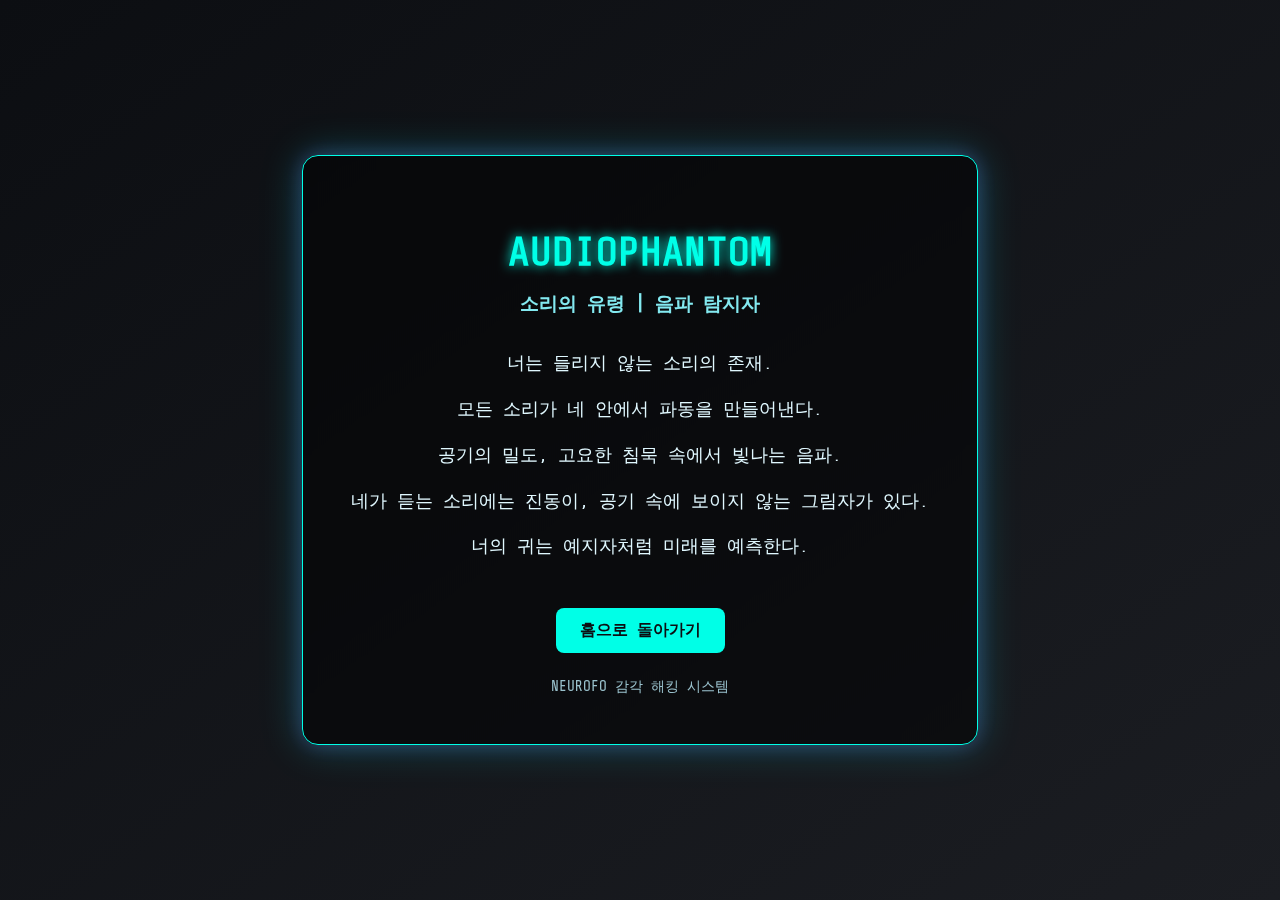
<file: audiophantom.html>
<!DOCTYPE html>
<html lang="ko">
<head>
  <meta charset="UTF-8" />
  <meta name="viewport" content="width=device-width, initial-scale=1.0" />
  <title>AUDIOPHANTOM | 감각 카드</title>
  <style>
    @import url('https://fonts.googleapis.com/css2?family=Share+Tech+Mono&display=swap');

    body {
      margin: 0;
      padding: 0;
      background: linear-gradient(145deg, #0c0e12, #1b1d22);
      font-family: 'Share Tech Mono', monospace;
      color: #ffffff;
      display: flex;
      flex-direction: column;
      justify-content: center;
      align-items: center;
      height: 100vh;
      text-align: center;
    }

    .container {
      background: rgba(0, 0, 0, 0.5);
      border: 1px solid #00ffe7;
      padding: 3rem;
      border-radius: 16px;
      box-shadow: 0 0 40px rgba(0, 255, 255, 0.25), 0 0 20px rgba(130, 110, 255, 0.3);
      max-width: 600px;
      backdrop-filter: blur(6px);
    }

    h1 {
      font-size: 2.5rem;
      color: #00ffe7;
      margin-bottom: 1rem;
      text-shadow: 0 0 12px #00ffe7;
    }

    h2 {
      font-size: 1.2rem;
      color: #83e9f0;
      margin-top: 0;
      margin-bottom: 2rem;
    }

    p {
      font-size: 1.1rem;
      line-height: 1.6;
      color: #e0f8ff;
      margin-bottom: 1rem;
    }

    .tag {
      font-size: 0.9rem;
      color: #99c1cc;
      margin-top: 1.5rem;
    }

    a {
      display: inline-block;
      margin-top: 2rem;
      padding: 0.75rem 1.5rem;
      color: #0c0e12;
      background-color: #00ffe7;
      text-decoration: none;
      border-radius: 8px;
      font-weight: bold;
      transition: all 0.3s ease;
    }

    a:hover {
      background-color: #6acaff;
      color: #0c0e12;
    }
  </style>
</head>
<body>
  <div class="container">
    <h1>AUDIOPHANTOM</h1>
    <h2>소리의 유령 | 음파 탐지자</h2>
    <p>너는 들리지 않는 소리의 존재.</p>
    <p>모든 소리가 네 안에서 파동을 만들어낸다.</p>
    <p>공기의 밀도, 고요한 침묵 속에서 빛나는 음파.</p>
    <p>네가 듣는 소리에는 진동이, 공기 속에 보이지 않는 그림자가 있다.</p>
    <p>너의 귀는 예지자처럼 미래를 예측한다.</p>
    <a href="index.html">홈으로 돌아가기</a>
    <div class="tag">NEUROFO 감각 해킹 시스템</div>
  </div>
</body>
</html>
</file>
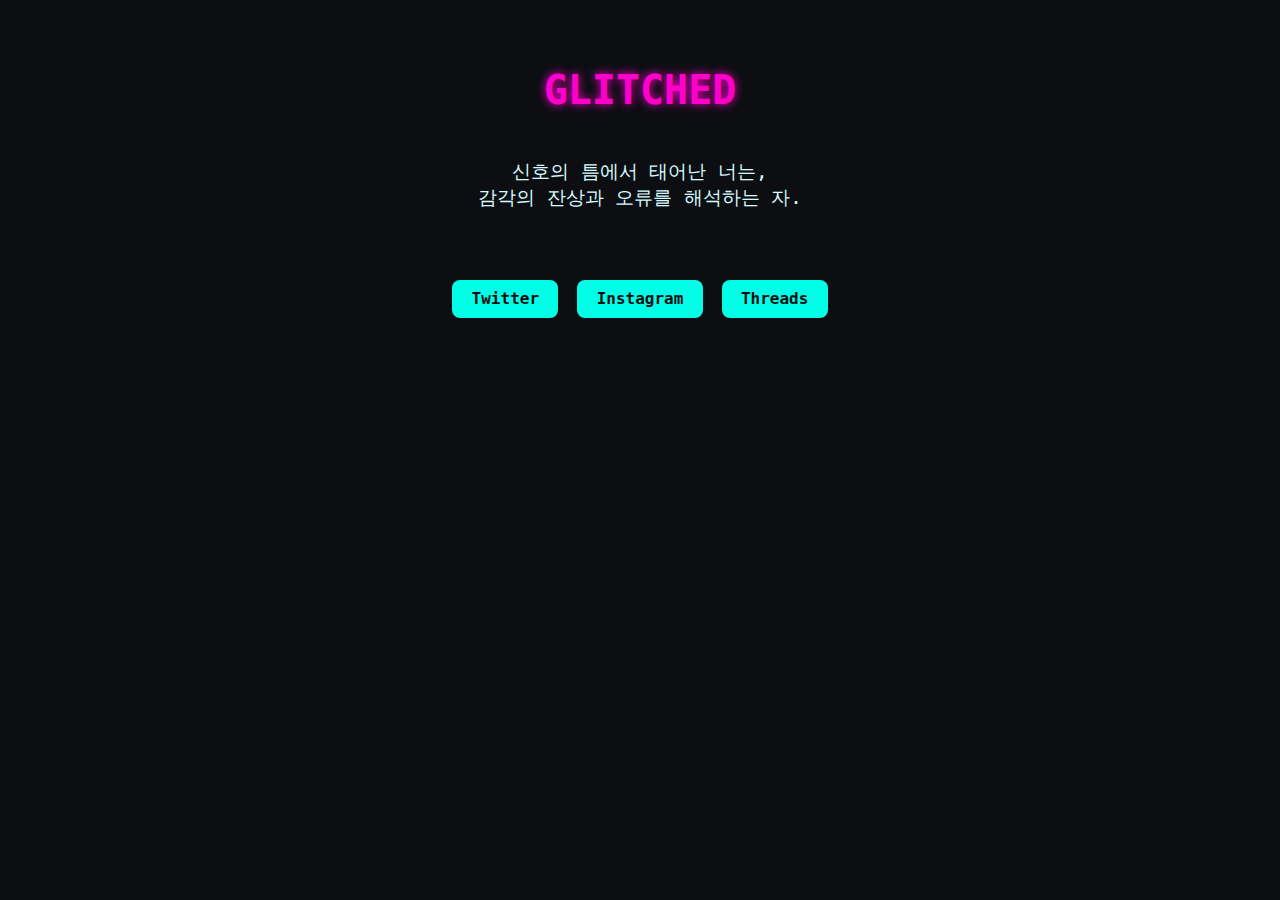
<file: glitched.html>
<!DOCTYPE html>
<html lang="ko">
<head>
  <meta charset="UTF-8" />
  <meta name="viewport" content="width=device-width, initial-scale=1.0" />
  <title>NEUROFO | GLITCHED</title>
  <style>
    body {
      background-color: #0c0e12;
      color: #d6faff;
      font-family: 'Share Tech Mono', monospace;
      display: flex;
      flex-direction: column;
      align-items: center;
      padding: 2rem;
      text-align: center;
    }

    h1 {
      font-size: 2.5rem;
      color: #ff00cc;
      text-shadow: 0 0 10px #ff00cc;
    }

    p {
      font-size: 1.2rem;
      margin-bottom: 2rem;
    }

    .share-buttons {
      margin-top: 2rem;
    }

    .share-btn {
      display: inline-block;
      margin: 0.3rem;
      padding: 0.6rem 1.2rem;
      background-color: #00ffe7;
      color: #0c0e12;
      text-decoration: none;
      border-radius: 8px;
      font-weight: bold;
      transition: all 0.3s ease;
    }

    .share-btn:hover {
      background-color: #6acaff;
    }
  </style>
</head>
<body>
  <h1>GLITCHED</h1>
  <p>신호의 틈에서 태어난 너는,<br>
  감각의 잔상과 오류를 해석하는 자.</p>

  <div class="share-buttons">
    <a id="shareTwitter" class="share-btn" target="_blank">Twitter</a>
    <a id="shareInstagram" class="share-btn" target="_blank">Instagram</a>
    <a id="shareThreads" class="share-btn" target="_blank">Threads</a>
  </div>

  <script>
    const url = window.location.href;
    const params = new URLSearchParams(window.location.search);
    const type = params.get("type") || 'glitched';
    const message = `나는 ${type.toUpperCase()} 감각을 선택했습니다. #NEUROFO #감각테스트`;

    document.getElementById("shareTwitter").href = `https://twitter.com/intent/tweet?text=${encodeURIComponent(message)}&url=${encodeURIComponent(url)}`;
    document.getElementById("shareInstagram").href = `https://www.instagram.com/?url=${encodeURIComponent(url)}`;
    document.getElementById("shareThreads").href = `https://www.threads.net/intent/post?text=${encodeURIComponent(message + ' ' + url)}`;
  </script>
</body>
</html>
</file>
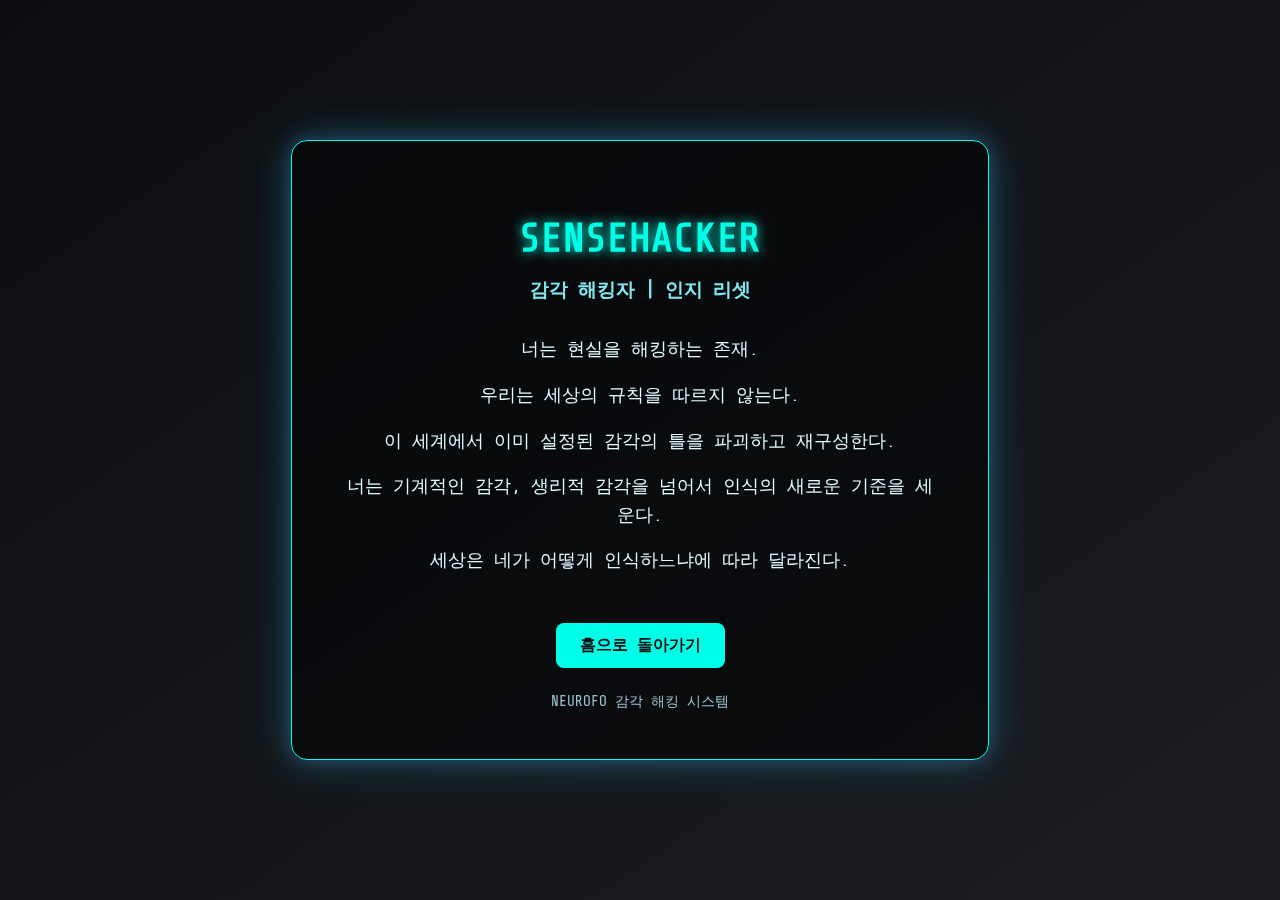
<file: sensehacker.html>
<!DOCTYPE html>
<html lang="ko">
<head>
  <meta charset="UTF-8" />
  <meta name="viewport" content="width=device-width, initial-scale=1.0" />
  <title>SENSEHACKER | 감각 카드</title>
  <style>
    @import url('https://fonts.googleapis.com/css2?family=Share+Tech+Mono&display=swap');

    body {
      margin: 0;
      padding: 0;
      background: linear-gradient(145deg, #0c0e12, #1b1d22);
      font-family: 'Share Tech Mono', monospace;
      color: #ffffff;
      display: flex;
      flex-direction: column;
      justify-content: center;
      align-items: center;
      height: 100vh;
      text-align: center;
    }

    .container {
      background: rgba(0, 0, 0, 0.5);
      border: 1px solid #00ffe7;
      padding: 3rem;
      border-radius: 16px;
      box-shadow: 0 0 40px rgba(0, 255, 255, 0.25), 0 0 20px rgba(130, 110, 255, 0.3);
      max-width: 600px;
      backdrop-filter: blur(6px);
    }

    h1 {
      font-size: 2.5rem;
      color: #00ffe7;
      margin-bottom: 1rem;
      text-shadow: 0 0 12px #00ffe7;
    }

    h2 {
      font-size: 1.2rem;
      color: #83e9f0;
      margin-top: 0;
      margin-bottom: 2rem;
    }

    p {
      font-size: 1.1rem;
      line-height: 1.6;
      color: #e0f8ff;
      margin-bottom: 1rem;
    }

    .tag {
      font-size: 0.9rem;
      color: #99c1cc;
      margin-top: 1.5rem;
    }

    a {
      display: inline-block;
      margin-top: 2rem;
      padding: 0.75rem 1.5rem;
      color: #0c0e12;
      background-color: #00ffe7;
      text-decoration: none;
      border-radius: 8px;
      font-weight: bold;
      transition: all 0.3s ease;
    }

    a:hover {
      background-color: #6acaff;
      color: #0c0e12;
    }
  </style>
</head>
<body>
  <div class="container">
    <h1>SENSEHACKER</h1>
    <h2>감각 해킹자 | 인지 리셋</h2>
    <p>너는 현실을 해킹하는 존재.</p>
    <p>우리는 세상의 규칙을 따르지 않는다.</p>
    <p>이 세계에서 이미 설정된 감각의 틀을 파괴하고 재구성한다.</p>
    <p>너는 기계적인 감각, 생리적 감각을 넘어서 인식의 새로운 기준을 세운다.</p>
    <p>세상은 네가 어떻게 인식하느냐에 따라 달라진다.</p>
    <a href="index.html">홈으로 돌아가기</a>
    <div class="tag">NEUROFO 감각 해킹 시스템</div>
  </div>
</body>
</html>
</file>
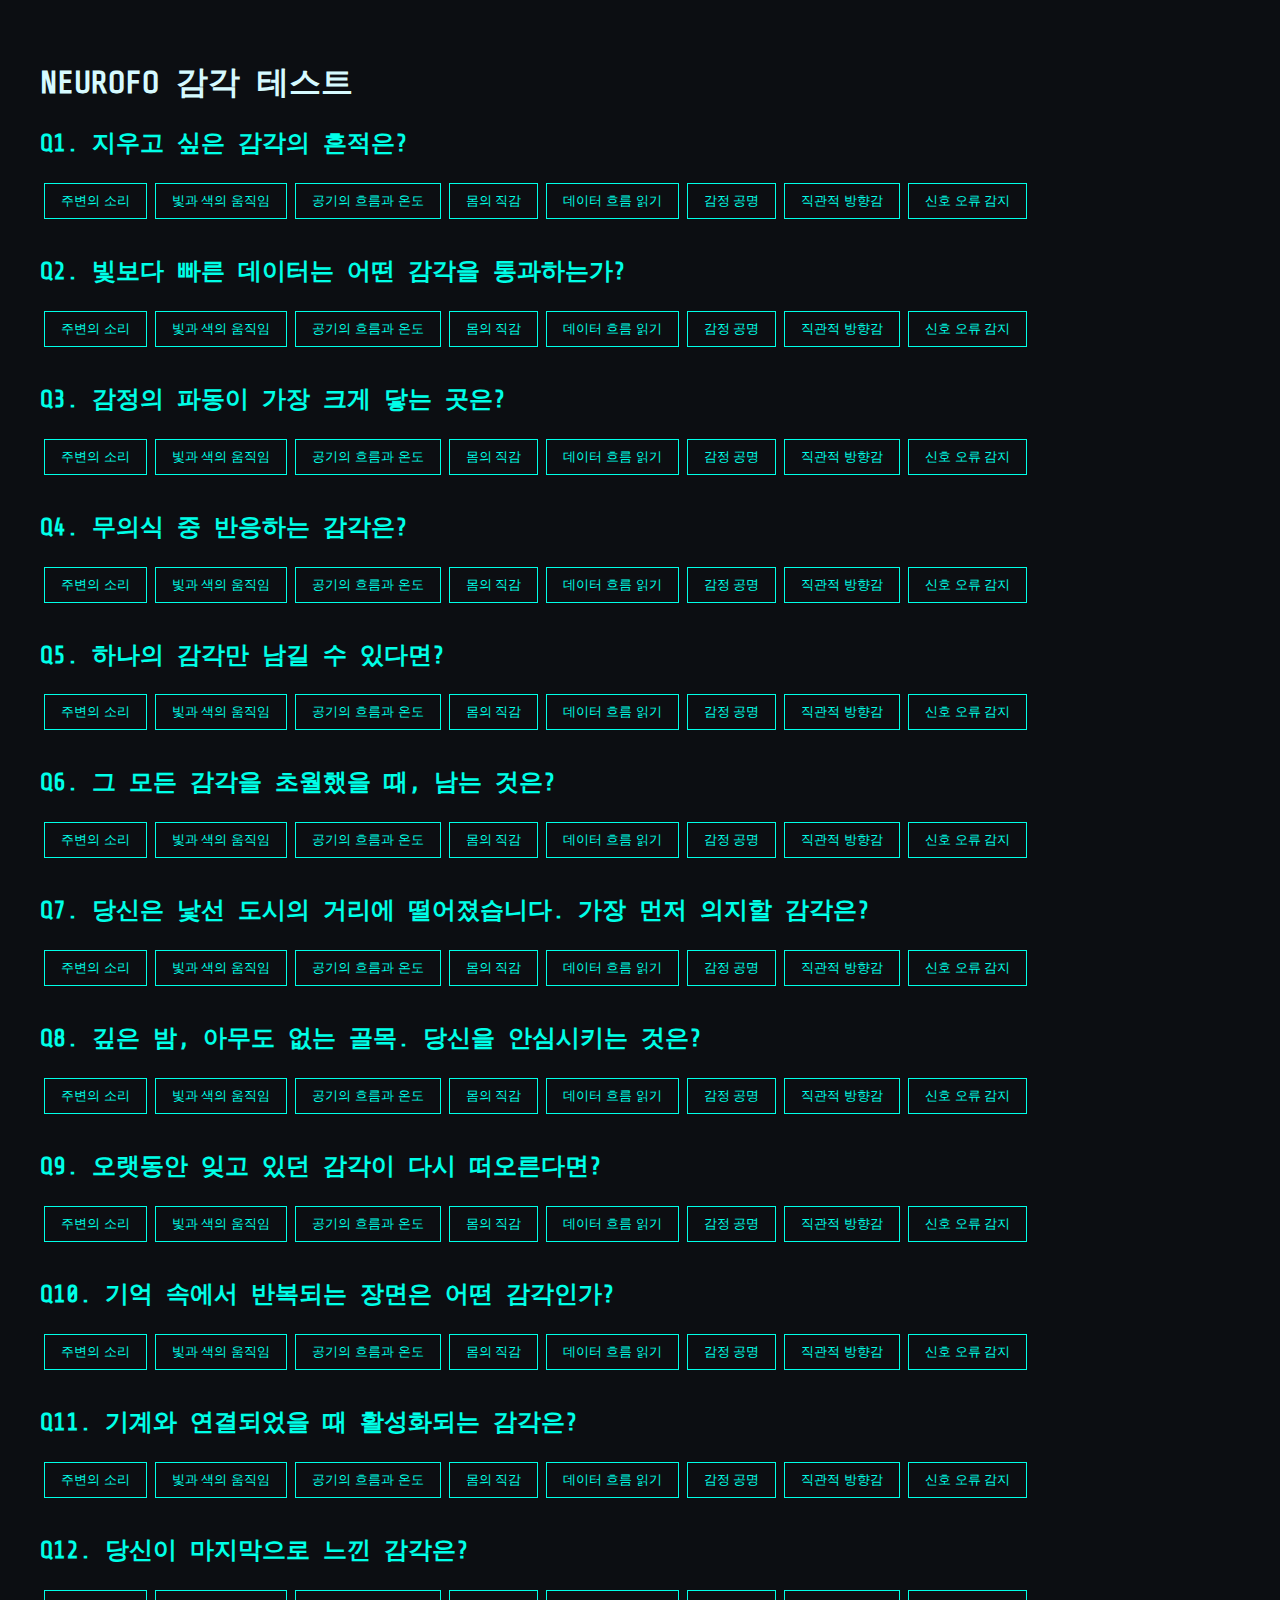
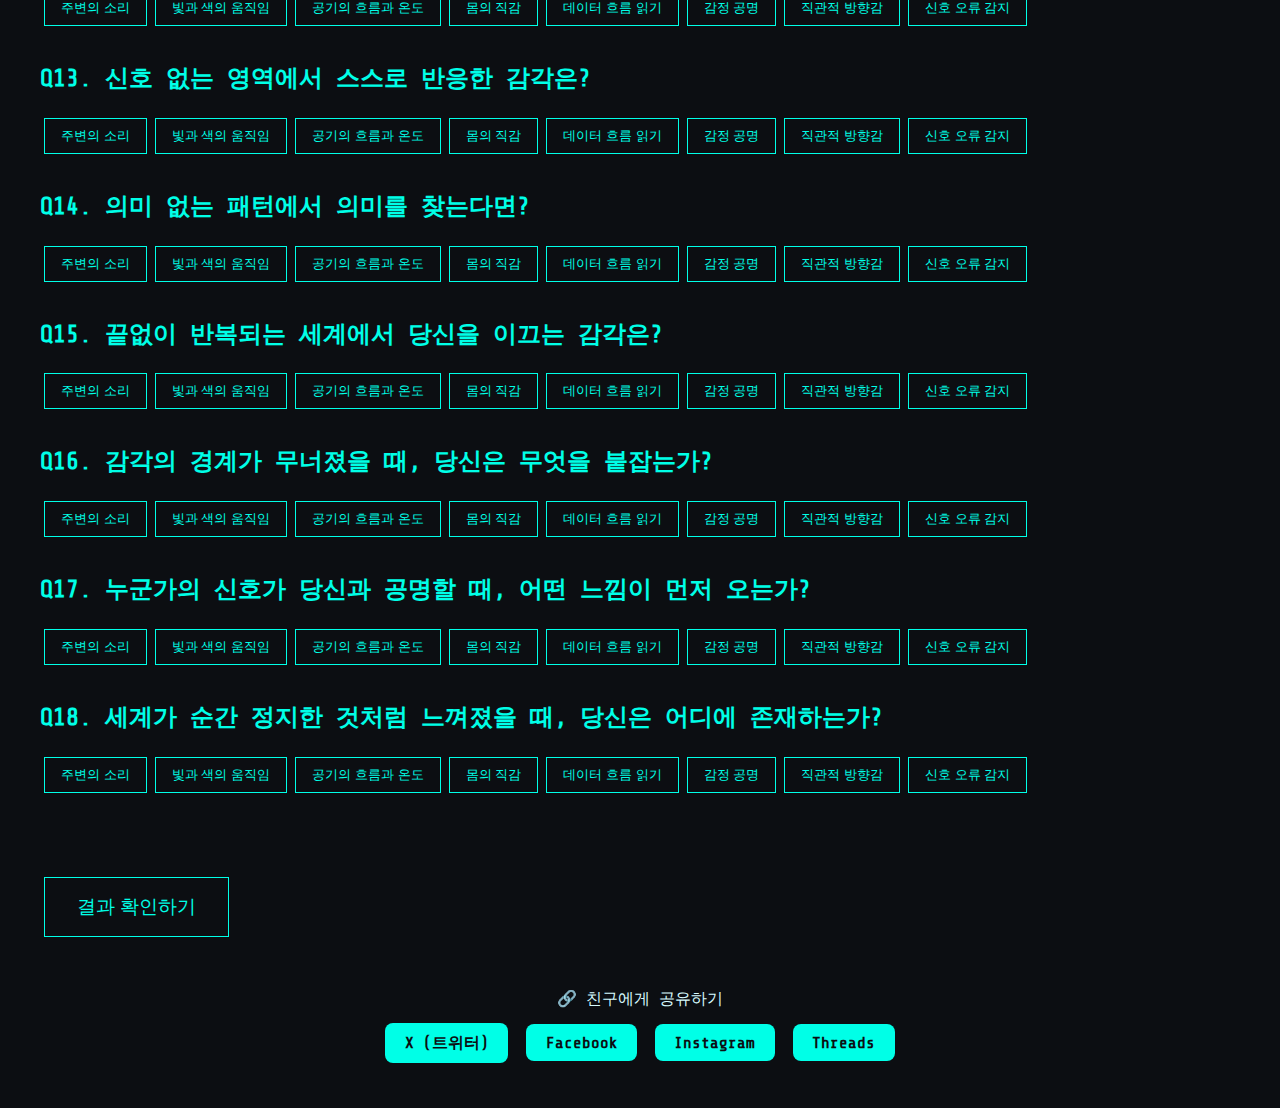
<file: test.html>
<!DOCTYPE html>
<html lang="ko">
<head>
  <meta charset="UTF-8">
  <meta name="viewport" content="width=device-width, initial-scale=1.0">
  <title>NEUROFO 감각 테스트</title>
  <link href="https://fonts.googleapis.com/css2?family=Share+Tech+Mono&display=swap" rel="stylesheet">
  <style>
    body {
      font-family: 'Share Tech Mono', monospace;
      background-color: #0c0e12;
      color: #d6faff;
      padding: 2rem;
    }
    .question {
      margin-bottom: 2rem;
    }
    h2 {
      color: #00ffe7;
    }
    button {
      background: transparent;
      color: #00ffe7;
      border: 1px solid #00ffe7;
      padding: 0.5rem 1rem;
      margin: 0.25rem;
      cursor: pointer;
      transition: all 0.3s ease;
    }
    button.selected {
      background: #00ffe7;
      color: #0c0e12;
    }
    button:hover:not(.selected) {
      background: #00ffe7;
      color: #0c0e12;
    }
    .submit {
      margin-top: 3rem;
      padding: 1rem 2rem;
      font-size: 1.2rem;
    }
    .share-btn {
      display: inline-block;
      margin: 0.3rem;
      padding: 0.6rem 1.2rem;
      background-color: #00ffe7;
      color: #0c0e12;
      text-decoration: none;
      border-radius: 8px;
      font-weight: bold;
      transition: all 0.3s ease;
      font-family: 'Share Tech Mono', monospace;
    }
    .share-btn:hover {
      background-color: #6acaff;
    }
    .card-effect {
      animation: floatCard 3s ease-in-out infinite;
    }
    @keyframes floatCard {
      0% { transform: translateY(0px); }
      50% { transform: translateY(-8px); }
      100% { transform: translateY(0px); }
    }
  </style>
</head>
<body>

  <!-- 배경 음악 -->
  <audio id="bgm" loop>
    <source src="final_mystic_neon_bgm_v2_2.mp3" type="audio/mpeg">
  </audio>

  <h1>NEUROFO 감각 테스트</h1>
  <div id="test-container"></div>
  <button class="submit" onclick="submitTest()">결과 확인하기</button>

  <div style="text-align: center; margin-top: 3rem;">
    <p style="margin-bottom: 0.5rem;">🔗 친구에게 공유하기</p>
    <a class="share-btn" href="https://twitter.com/intent/tweet?text=나는+NEUROFO에서+감각+타입을+발견했어요!+%F0%9F%94%9D+%23NEUROFO+%23감각해킹테스트&url=https://neurofo.netlify.app" target="_blank">X (트위터)</a>
    <a class="share-btn" href="https://www.facebook.com/sharer/sharer.php?u=https://neurofo.netlify.app" target="_blank">Facebook</a>
    <a class="share-btn" href="https://www.instagram.com/" target="_blank">Instagram</a>
    <a class="share-btn" href="https://www.threads.net/" target="_blank">Threads</a>
  </div>

  <!-- 스크립트 -->
  <script>
    const senses = ['intune', 'sounddrifter', 'tactile', 'visualizer', 'synthvibe', 'sensehacker', 'intuition', 'phantom', 'glitched'];
    const scores = {};
    senses.forEach(s => scores[s] = 0);

    const questions = [
      '지우고 싶은 감각의 흔적은?',
      '빛보다 빠른 데이터는 어떤 감각을 통과하는가?',
      '감정의 파동이 가장 크게 닿는 곳은?',
      '무의식 중 반응하는 감각은?',
      '하나의 감각만 남길 수 있다면?',
      '그 모든 감각을 초월했을 때, 남는 것은?',
      '당신은 낯선 도시의 거리에 떨어졌습니다. 가장 먼저 의지할 감각은?',
      '깊은 밤, 아무도 없는 골목. 당신을 안심시키는 것은?',
      '오랫동안 잊고 있던 감각이 다시 떠오른다면?',
      '기억 속에서 반복되는 장면은 어떤 감각인가?',
      '기계와 연결되었을 때 활성화되는 감각은?',
      '당신이 마지막으로 느낀 감각은?',
      '신호 없는 영역에서 스스로 반응한 감각은?',
      '의미 없는 패턴에서 의미를 찾는다면?',
      '끝없이 반복되는 세계에서 당신을 이끄는 감각은?',
      '감각의 경계가 무너졌을 때, 당신은 무엇을 붙잡는가?',
      '누군가의 신호가 당신과 공명할 때, 어떤 느낌이 먼저 오는가?',
      '세계가 순간 정지한 것처럼 느껴졌을 때, 당신은 어디에 존재하는가?'
    ];

    const optionLabels = [
      { text: '주변의 소리', type: 'sounddrifter' },
      { text: '빛과 색의 움직임', type: 'visualizer' },
      { text: '공기의 흐름과 온도', type: 'tactile' },
      { text: '몸의 직감', type: 'intuition' },
      { text: '데이터 흐름 읽기', type: 'synthvibe' },
      { text: '감정 공명', type: 'sensehacker' },
      { text: '직관적 방향감', type: 'intune' },
      { text: '신호 오류 감지', type: 'glitched' }
    ];

    const container = document.getElementById('test-container');

    questions.forEach((q, index) => {
      const div = document.createElement('div');
      div.classList.add('question');
      div.innerHTML = `<h2>Q${index + 1}. ${q}</h2>`;

      optionLabels.forEach(opt => {
        const btn = document.createElement('button');
        btn.textContent = opt.text;
        btn.addEventListener('click', () => {
          if (!btn.classList.contains('selected')) {
            const buttons = div.querySelectorAll('button');
            buttons.forEach(b => b.disabled = true);
            btn.classList.add('selected');
            scores[opt.type]++;
          }
        });
        div.appendChild(btn);
      });

      container.appendChild(div);
    });

    function submitTest() {
      const max = Math.max(...Object.values(scores));
      const topSense = Object.keys(scores).find(key => scores[key] === max);
      const mapping = {
        intune: 'intune.html',
        sounddrifter: 'sounddrifter.html',
        tactile: 'audiophantom.html',
        visualizer: 'visualizer.html',
        synthvibe: 'synthvibe.html',
        sensehacker: 'sensehacker.html',
        intuition: 'intuition_engine.html',
        phantom: 'audiophantom.html',
        glitched: 'glitched.html'
      };
      const resultPage = mapping[topSense] || 'intune.html';
      window.location.href = resultPage;
    }

    // iOS 대응: 사용자 첫 클릭 시 음악 재생
    document.addEventListener('click', () => {
      const bgm = document.getElementById('bgm');
      if (bgm.paused) {
        bgm.play().catch(e => {
          console.log("iOS 자동 재생 제한:", e);
        });
      }
    }, { once: true });
  </script>

</body>
</html>
</file>
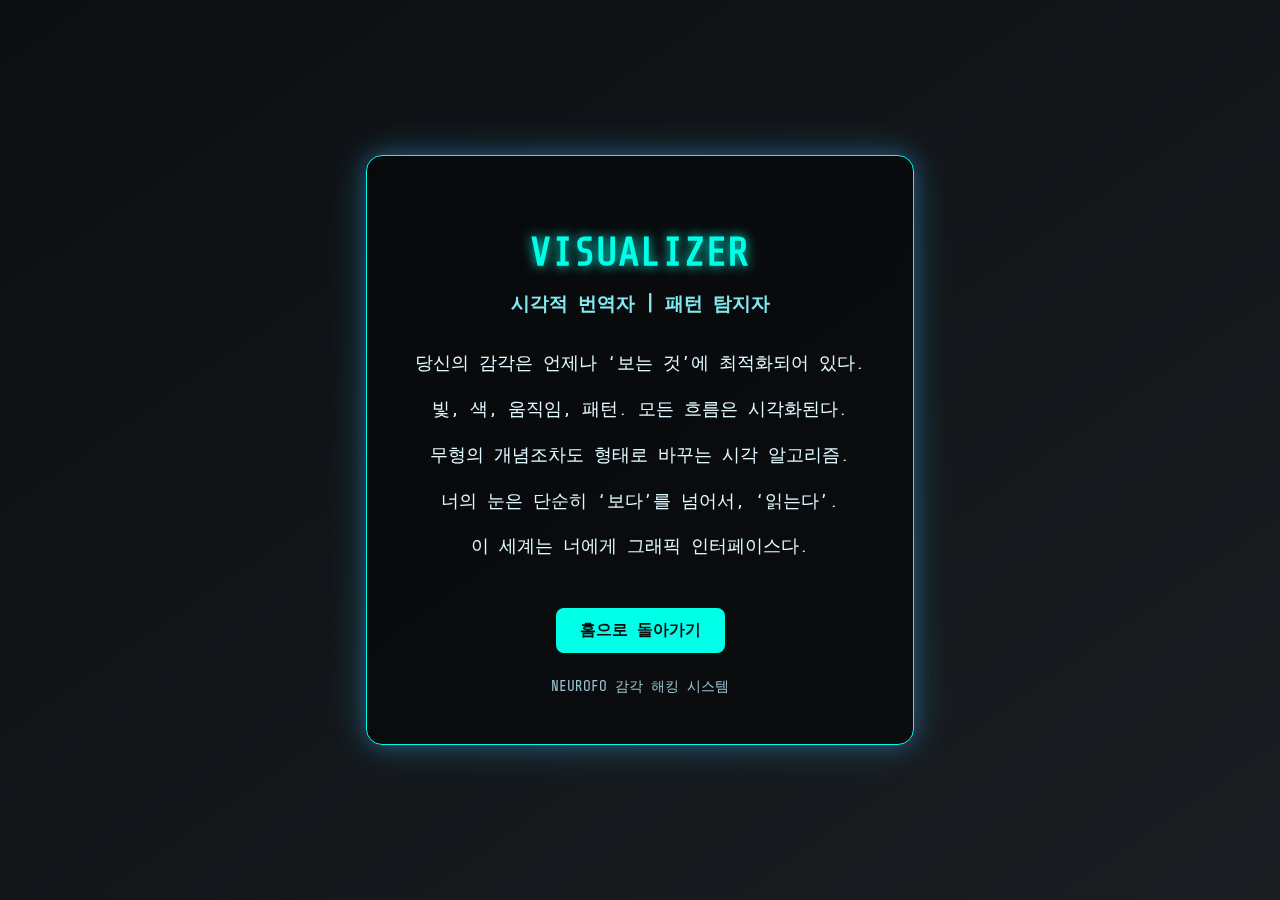
<file: visualizer.html>
<!DOCTYPE html>
<html lang="ko">
<head>
  <meta charset="UTF-8" />
  <meta name="viewport" content="width=device-width, initial-scale=1.0" />
  <title>VISUALIZER | 감각 카드</title>
  <style>
    @import url('https://fonts.googleapis.com/css2?family=Share+Tech+Mono&display=swap');

    body {
      margin: 0;
      padding: 0;
      background: linear-gradient(145deg, #0c0e12, #1b1d22);
      font-family: 'Share Tech Mono', monospace;
      color: #ffffff;
      display: flex;
      flex-direction: column;
      justify-content: center;
      align-items: center;
      height: 100vh;
      text-align: center;
    }

    .container {
      background: rgba(0, 0, 0, 0.5);
      border: 1px solid #00ffe7;
      padding: 3rem;
      border-radius: 16px;
      box-shadow: 0 0 40px rgba(0, 255, 255, 0.25), 0 0 20px rgba(130, 110, 255, 0.3);
      max-width: 600px;
      backdrop-filter: blur(6px);
    }

    h1 {
      font-size: 2.5rem;
      color: #00ffe7;
      margin-bottom: 1rem;
      text-shadow: 0 0 12px #00ffe7;
    }

    h2 {
      font-size: 1.2rem;
      color: #83e9f0;
      margin-top: 0;
      margin-bottom: 2rem;
    }

    p {
      font-size: 1.1rem;
      line-height: 1.6;
      color: #e0f8ff;
      margin-bottom: 1rem;
    }

    .tag {
      font-size: 0.9rem;
      color: #99c1cc;
      margin-top: 1.5rem;
    }

    a {
      display: inline-block;
      margin-top: 2rem;
      padding: 0.75rem 1.5rem;
      color: #0c0e12;
      background-color: #00ffe7;
      text-decoration: none;
      border-radius: 8px;
      font-weight: bold;
      transition: all 0.3s ease;
    }

    a:hover {
      background-color: #6acaff;
      color: #0c0e12;
    }
  </style>
</head>
<body>
  <div class="container">
    <h1>VISUALIZER</h1>
    <h2>시각적 번역자 | 패턴 탐지자</h2>
    <p>당신의 감각은 언제나 ‘보는 것’에 최적화되어 있다.</p>
    <p>빛, 색, 움직임, 패턴. 모든 흐름은 시각화된다.</p>
    <p>무형의 개념조차도 형태로 바꾸는 시각 알고리즘.</p>
    <p>너의 눈은 단순히 ‘보다’를 넘어서, ‘읽는다’.</p>
    <p>이 세계는 너에게 그래픽 인터페이스다.</p>
    <a href="index.html">홈으로 돌아가기</a>
    <div class="tag">NEUROFO 감각 해킹 시스템</div>
  </div>
</body>
</html>
</file>
